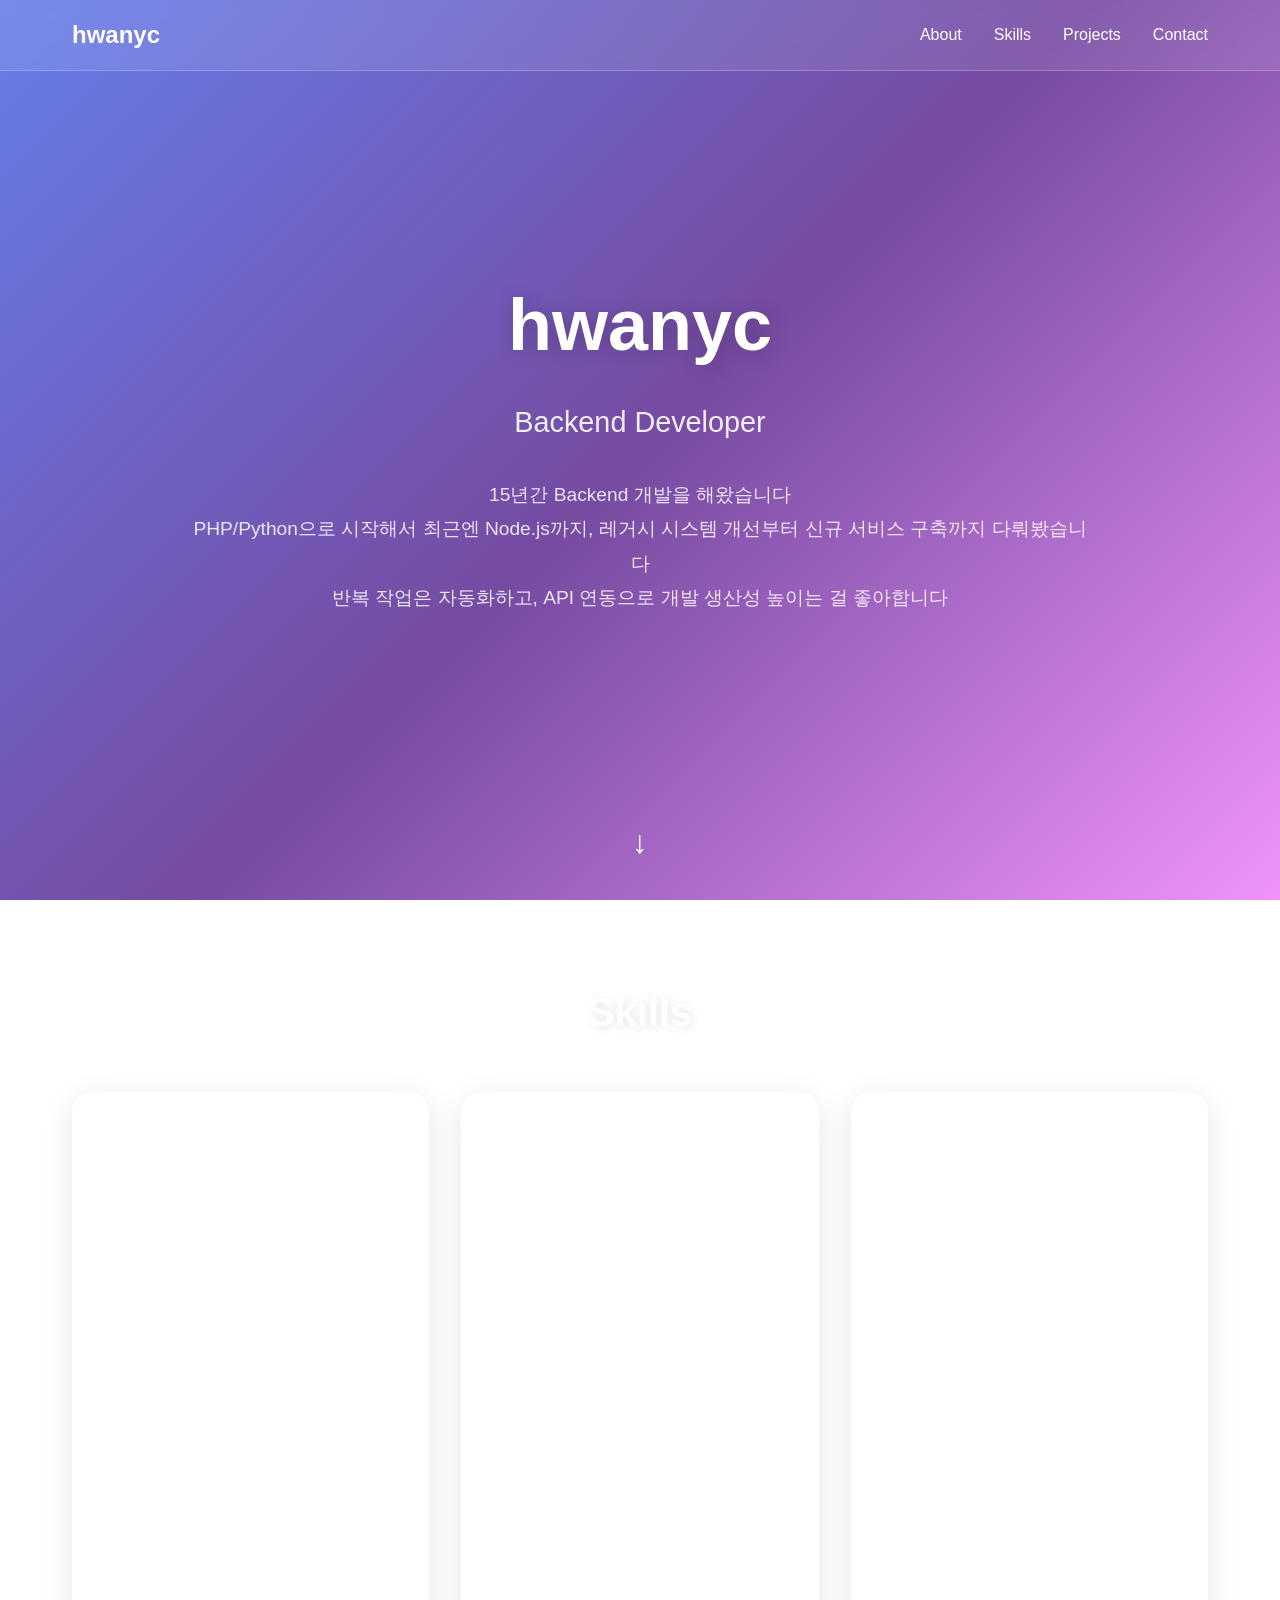
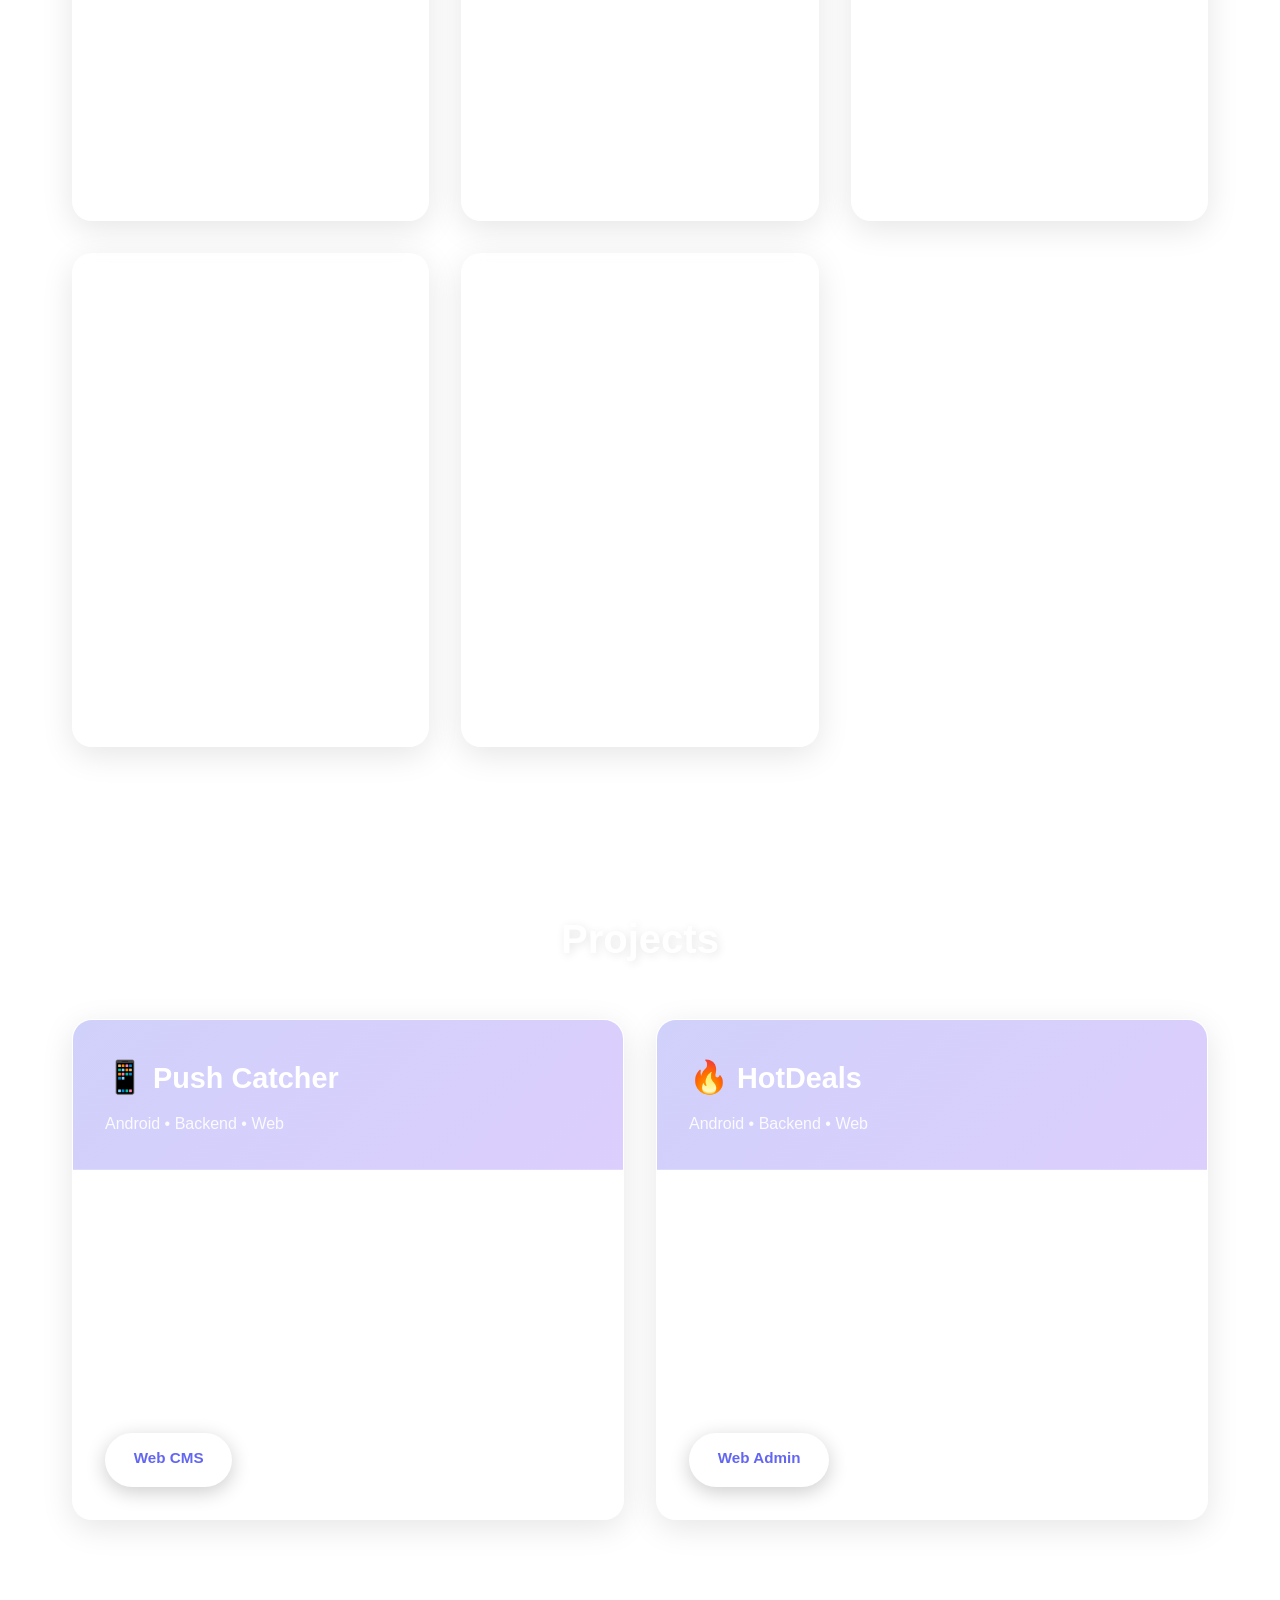
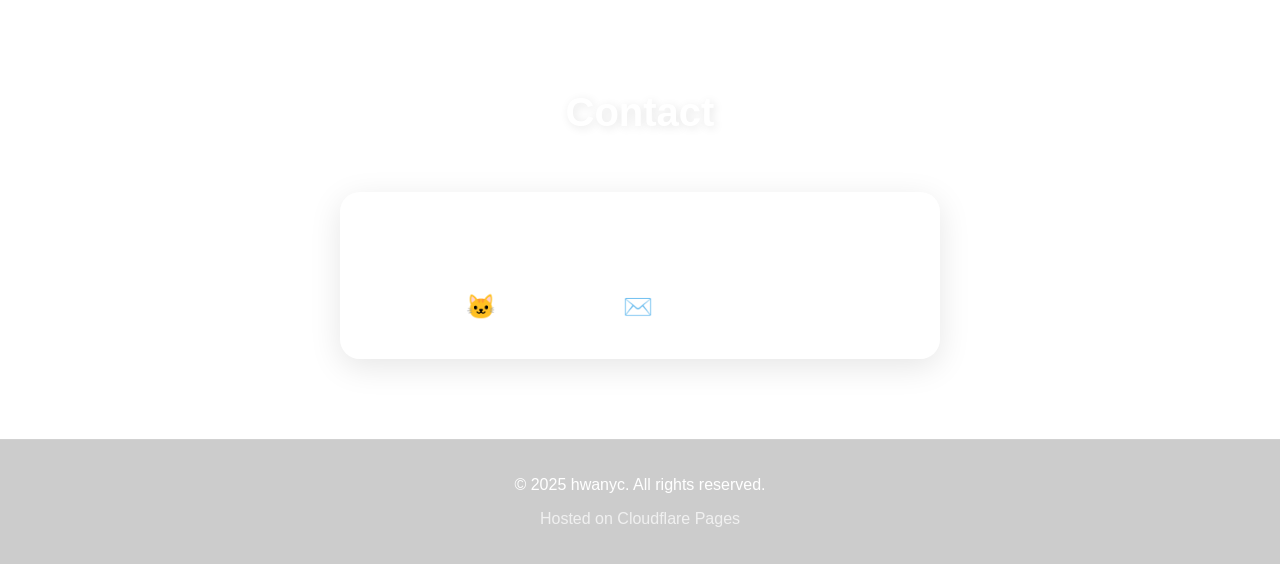
<file: index.html>
<!DOCTYPE html>
<html lang="ko">
<head>
    <meta charset="UTF-8">
    <meta name="viewport" content="width=device-width, initial-scale=1.0">
    <title>hwanyc - Backend Developer</title>
    <meta name="description" content="Backend Developer 경력 15년, PHP/Python/Node.js, AWS 인프라 운영, API 연동 및 자동화 전문">
    <link rel="stylesheet" href="css/main.css">
</head>
<body>

    <!-- Navigation -->
    <nav>
        <div class="container">
            <a href="#" class="logo">hwanyc</a>
            <ul>
                <li><a href="#about">About</a></li>
                <li><a href="#skills">Skills</a></li>
                <li><a href="#projects">Projects</a></li>
                <li><a href="#contact">Contact</a></li>
            </ul>
        </div>
    </nav>

    <!-- Hero Section -->
    <section class="hero">
        <div class="hero-content">
            <h1>hwanyc</h1>
            <p class="subtitle">Backend Developer</p>
            <p class="description">
                15년간 Backend 개발을 해왔습니다<br>
                PHP/Python으로 시작해서 최근엔 Node.js까지, 레거시 시스템 개선부터 신규 서비스 구축까지 다뤄봤습니다<br>
                반복 작업은 자동화하고, API 연동으로 개발 생산성 높이는 걸 좋아합니다
            </p>
        </div>
        <div class="scroll-indicator">↓</div>
    </section>

    <!-- Skills Section -->
    <section id="skills">
        <div class="container">
            <h2 class="section-title">Skills</h2>
            <div class="skills-grid">
                <!-- Backend Development -->
                <div class="glass-card skill-category">
                    <h3>Backend Development</h3>
                    <div class="skill-item">
                        <div class="skill-name">PHP</div>
                        <div class="skill-description">
                            5년 이상 메인 언어로 사용. 관리자 대시보드, API 서버, DB 설계 및 구축 경험
                        </div>
                        <div class="skill-tags">
                            <span class="skill-tag">PHP</span>
                            <span class="skill-tag">웹 표준/접근성 개선</span>
                        </div>
                    </div>
                    <div class="skill-item">
                        <div class="skill-name">Python</div>
                        <div class="skill-description">
                            FastAPI로 RESTful API 서버 구축, 반복 업무 자동화 스크립트 작성
                        </div>
                        <div class="skill-tags">
                            <span class="skill-tag">Python</span>
                            <span class="skill-tag">FastAPI</span>
                        </div>
                    </div>
                    <div class="skill-item">
                        <div class="skill-name">Node.js</div>
                        <div class="skill-description">
                            Express.js로 RESTful API 구축, Next.js로 풀스택 앱 개발, 미들웨어 기반 아키텍처 설계
                        </div>
                        <div class="skill-tags">
                            <span class="skill-tag">Node.js</span>
                            <span class="skill-tag">Express.js</span>
                            <span class="skill-tag">Next.js 14</span>
                            <span class="skill-tag">TypeScript 5.3</span>
                        </div>
                    </div>
                </div>

                <!-- Database & Infrastructure -->
                <div class="glass-card skill-category">
                    <h3>Database & Infrastructure</h3>
                    <div class="skill-item">
                        <div class="skill-name">Database</div>
                        <div class="skill-description">
                            MySQL 위주로 DB 설계 및 쿼리 최적화. Oracle, PostgreSQL 운영 경험
                        </div>
                        <div class="skill-tags">
                            <span class="skill-tag">MySQL</span>
                            <span class="skill-tag">PostgreSQL</span>
                            <span class="skill-tag">Oracle</span>
                            <span class="skill-tag">MongoDB Atlas</span>
                            <span class="skill-tag">Supabase</span>
                        </div>
                    </div>
                    <div class="skill-item">
                        <div class="skill-name">AWS & Cloud</div>
                        <div class="skill-description">
                            EC2, S3, Lightsail, Transcoder 활용한 서버 구축 및 운영. SSL 인증서 자동 갱신 스케줄링. Vercel로 배포 자동화
                        </div>
                        <div class="skill-tags">
                            <span class="skill-tag">AWS EC2</span>
                            <span class="skill-tag">AWS S3</span>
                            <span class="skill-tag">Lightsail</span>
                            <span class="skill-tag">Vercel</span>
                            <span class="skill-tag">Let's Encrypt</span>
                        </div>
                    </div>
                    <div class="skill-item">
                        <div class="skill-name">Server Management</div>
                        <div class="skill-description">
                            Linux 서버 운영, 데이터 백업 자동화, 서버 모니터링 및 장애 대응
                        </div>
                        <div class="skill-tags">
                            <span class="skill-tag">Linux</span>
                            <span class="skill-tag">백업 자동화</span>
                        </div>
                    </div>
                </div>

                <!-- Integration & Automation -->
                <div class="glass-card skill-category">
                    <h3>Integration & Automation</h3>
                    <div class="skill-item">
                        <div class="skill-name">API Integration</div>
                        <div class="skill-description">
                            네이버 스마트스토어 API (GraphQL), 퍼스트몰/고도몰 API 연동. RESTful API 설계 및 구현
                        </div>
                        <div class="skill-tags">
                            <span class="skill-tag">Naver API</span>
                            <span class="skill-tag">GraphQL</span>
                            <span class="skill-tag">RESTful API</span>
                        </div>
                    </div>
                    <div class="skill-item">
                        <div class="skill-name">Process Automation</div>
                        <div class="skill-description">
                            주문서 자동 수집, 상품 자동 발송, 입금 확인 자동화. 텔레그램 봇으로 서버 상태 모니터링
                        </div>
                        <div class="skill-tags">
                            <span class="skill-tag">스케줄링</span>
                            <span class="skill-tag">텔레그램 봇</span>
                            <span class="skill-tag">자동화</span>
                        </div>
                    </div>
                    <div class="skill-item">
                        <div class="skill-name">Security</div>
                        <div class="skill-description">
                            2FA 인증 시스템 구현, OAuth 2.0, SSL/TLS 적용 및 관리
                        </div>
                        <div class="skill-tags">
                            <span class="skill-tag">2FA</span>
                            <span class="skill-tag">OAuth 2.0</span>
                            <span class="skill-tag">SSL/TLS</span>
                        </div>
                    </div>
                </div>

                <!-- Frontend -->
                <div class="glass-card skill-category">
                    <h3>Frontend</h3>
                    <div class="skill-item">
                        <div class="skill-name">UI Framework & Library</div>
                        <div class="skill-description">
                            Bootstrap으로 관리자 페이지 구축, Svelte로 인터랙티브 UI 개발, 최근엔 React/Vite로 작업 중
                        </div>
                        <div class="skill-tags">
                            <span class="skill-tag">Bootstrap</span>
                            <span class="skill-tag">Svelte</span>
                            <span class="skill-tag">React</span>
                            <span class="skill-tag">Vite</span>
                            <span class="skill-tag">Tailwind CSS</span>
                        </div>
                    </div>
                    <div class="skill-item">
                        <div class="skill-name">Data Visualization</div>
                        <div class="skill-description">
                            Chart.js로 통계 대시보드 구현, 상품별/유형별 매출 차트 제작
                        </div>
                        <div class="skill-tags">
                            <span class="skill-tag">Chart.js</span>
                        </div>
                    </div>
                </div>

                <!-- Mobile -->
                <div class="glass-card skill-category">
                    <h3>Mobile (Android)</h3>
                    <div class="skill-item">
                        <div class="skill-name">Android Development</div>
                        <div class="skill-description">
                            초기 경력 시 삼성 Android 앱 개발 참여, 최근엔 Kotlin으로 개인 프로젝트 진행 중
                        </div>
                        <div class="skill-tags">
                            <span class="skill-tag">Java (Legacy)</span>
                            <span class="skill-tag">Kotlin 2.1.0</span>
                            <span class="skill-tag">Jetpack Compose</span>
                            <span class="skill-tag">Material Design 3</span>
                            <span class="skill-tag">MVVM</span>
                            <span class="skill-tag">Hilt</span>
                            <span class="skill-tag">Room</span>
                            <span class="skill-tag">Retrofit</span>
                            <span class="skill-tag">Coil</span>
                        </div>
                    </div>
                </div>
            </div>
        </div>
    </section>

    <!-- Projects Section -->
    <section id="projects">
        <div class="container">
            <h2 class="section-title">Projects</h2>
            <div class="projects-grid">
                <!-- Push Catcher Project -->
                <div class="project-card">
                    <div class="project-header">
                        <h3>
                            <span class="icon">📱</span>
                            Push Catcher
                        </h3>
                        <p class="project-type">Android • Backend • Web</p>
                    </div>
                    <div class="project-body">
                        <p class="project-description">
                            카드사 푸시 알림을 자동으로 캐치해서 거래 내역 추적하고 실적 관리하는 Android 앱.
                            Android 앱부터 Backend API, Web CMS까지 혼자서 풀스택으로 만들었습니다.
                            NotificationListenerService로 알림 감지, TOTP 인증, 텔레그램 봇 연동까지 구현했습니다.
                        </p>
                        <div class="project-tech">
                            <span class="tech-badge">Kotlin</span>
                            <span class="tech-badge">Compose</span>
                            <span class="tech-badge">MVVM</span>
                            <span class="tech-badge">Node.js</span>
                            <span class="tech-badge">Express</span>
                            <span class="tech-badge">React</span>
                            <span class="tech-badge">Supabase</span>
                        </div>
                        <div class="project-links">
                            <a href="https://push-catcher-frontend.vercel.app/" class="btn btn-primary" target="_blank" onclick="event.stopPropagation()">Web CMS</a>
                            <a href="push-catcher.html" class="btn btn-secondary" data-detail-link>자세히 보기</a>
                        </div>
                    </div>
                </div>

                <!-- HotDeals Project -->
                <div class="project-card">
                    <div class="project-header">
                        <h3>
                            <span class="icon">🔥</span>
                            HotDeals
                        </h3>
                        <p class="project-type">Android • Backend • Web</p>
                    </div>
                    <div class="project-body">
                        <p class="project-description">
                            실시간 핫딜 정보를 한눈에 확인하고 키워드 알림으로 놓치지 않는 플랫폼.
                            AWS Lambda와 GitHub Actions를 활용한 자동화된 크롤링 시스템으로 24시간 핫딜을 수집하고,
                            사용자가 설정한 키워드에 매칭되는 핫딜만 선별하여 FCM 푸시 알림을 발송합니다.
                        </p>
                        <div class="project-tech">
                            <span class="tech-badge">Kotlin 2.1.0</span>
                            <span class="tech-badge">Jetpack Compose</span>
                            <span class="tech-badge">Material Design 3</span>
                            <span class="tech-badge">Next.js 14</span>
                            <span class="tech-badge">TypeScript</span>
                            <span class="tech-badge">MongoDB Atlas</span>
                        </div>
                        <div class="project-links">
                            <a href="https://hotdeals-kohl.vercel.app/" class="btn btn-primary" target="_blank" onclick="event.stopPropagation()">Web Admin</a>
                            <a href="hotdeals.html" class="btn btn-secondary" data-detail-link>자세히 보기</a>
                        </div>
                    </div>
                </div>

                <!-- Add more projects here in the future -->
            </div>
        </div>
    </section>

    <!-- Contact Section -->
    <section id="contact">
        <div class="container">
            <h2 class="section-title">Contact</h2>
            <div class="glass-card contact-info">
                <p>프로젝트 문의나 협업 제안은 GitHub으로 연락주세요</p>
                <div class="contact-links">
                    <a href="https://github.com/hwanyc-repository" class="contact-link" target="_blank">
                        <span class="icon">🐱</span>
                        <span>GitHub</span>
                    </a>
                    <br/>
                    <a href="mailto:hwanyc@duck.com" class="contact-link" target="_blank">
                        <span class="icon">✉️</span>
                        <span>hwanyc@duck.com</span>
                    </a>
                </div>
            </div>
        </div>
    </section>

    <!-- Footer -->
    <footer>
        <p>&copy; 2025 hwanyc. All rights reserved.</p>
        <p style="margin-top: 0.5rem; color: rgba(255,255,255,0.7);">Hosted on Cloudflare Pages</p>
    </footer>

    <script src="js/main.js"></script>

</body>
</html>
</file>
<file: css/main.css>
/* Main Portfolio Styles */

* {
    margin: 0;
    padding: 0;
    box-sizing: border-box;
}

:root {
    --primary: #6366f1;
    --primary-dark: #4f46e5;
    --secondary: #ec4899;
    --accent: #14b8a6;
    --text-dark: #1e293b;
    --text-light: #64748b;
    --bg-light: #f8fafc;
}

html {
    scroll-behavior: smooth;
}

body {
    font-family: -apple-system, BlinkMacSystemFont, 'Segoe UI', 'Noto Sans KR', sans-serif;
    background: linear-gradient(135deg, #667eea 0%, #764ba2 50%, #f093fb 100%);
    background-attachment: fixed;
    color: var(--text-dark);
    line-height: 1.6;
    overflow-x: hidden;
}

/* Navigation */
nav {
    position: fixed;
    top: 0;
    width: 100%;
    background: rgba(255, 255, 255, 0.1);
    backdrop-filter: blur(10px);
    border-bottom: 1px solid rgba(255, 255, 255, 0.2);
    z-index: 1000;
    padding: 1rem 0;
}

nav .container {
    max-width: 1200px;
    margin: 0 auto;
    padding: 0 2rem;
    display: flex;
    justify-content: space-between;
    align-items: center;
}

nav .logo {
    font-size: 1.5rem;
    font-weight: bold;
    color: white;
    text-decoration: none;
}

nav ul {
    display: flex;
    list-style: none;
    gap: 2rem;
}

nav a {
    color: white;
    text-decoration: none;
    transition: opacity 0.3s;
}

nav a:hover {
    opacity: 0.8;
}

/* Hero Section */
.hero {
    min-height: 100vh;
    display: flex;
    align-items: center;
    justify-content: center;
    text-align: center;
    padding: 6rem 2rem 4rem;
    position: relative;
}

.hero-content {
    max-width: 900px;
    animation: fadeInUp 1s ease-out;
}

.hero h1 {
    font-size: 4.5rem;
    color: white;
    margin-bottom: 1rem;
    text-shadow: 2px 2px 20px rgba(0,0,0,0.2);
}

.hero .subtitle {
    font-size: 1.8rem;
    color: rgba(255, 255, 255, 0.9);
    margin-bottom: 2rem;
    font-weight: 300;
}

.hero .description {
    font-size: 1.2rem;
    color: rgba(255, 255, 255, 0.85);
    margin-bottom: 3rem;
    line-height: 1.8;
}

.scroll-indicator {
    position: absolute;
    bottom: 2rem;
    left: 50%;
    transform: translateX(-50%);
    animation: bounce 2s infinite;
    color: white;
    font-size: 2rem;
}

/* Container */
.container {
    max-width: 1200px;
    margin: 0 auto;
    padding: 0 2rem;
}

/* Section */
section {
    padding: 5rem 2rem;
}

.section-title {
    text-align: center;
    font-size: 2.5rem;
    color: white;
    margin-bottom: 3rem;
    text-shadow: 2px 2px 10px rgba(0,0,0,0.1);
}

/* Glass Card */
.glass-card {
    background: rgba(255, 255, 255, 0.15);
    backdrop-filter: blur(10px);
    border-radius: 20px;
    border: 1px solid rgba(255, 255, 255, 0.2);
    padding: 2rem;
    box-shadow: 0 8px 32px rgba(0,0,0,0.1);
    transition: transform 0.3s, box-shadow 0.3s;
}

.glass-card:hover {
    transform: translateY(-5px);
    box-shadow: 0 15px 45px rgba(0,0,0,0.2);
}

/* Skills Grid */
.skills-grid {
    display: grid;
    grid-template-columns: repeat(auto-fit, minmax(320px, 1fr));
    gap: 2rem;
    margin-top: 3rem;
}

.skill-category {
    text-align: left;
}

.skill-category h3 {
    color: white;
    font-size: 1.8rem;
    margin-bottom: 1.5rem;
    display: flex;
    align-items: center;
    gap: 0.5rem;
}

.skill-category .icon {
    font-size: 2rem;
}

.skill-item {
    margin-bottom: 1.5rem;
}

.skill-name {
    color: white;
    font-size: 1.1rem;
    font-weight: 600;
    margin-bottom: 0.5rem;
}

.skill-description {
    color: rgba(255, 255, 255, 0.8);
    font-size: 0.95rem;
    line-height: 1.5;
}

.skill-tags {
    display: flex;
    flex-wrap: wrap;
    gap: 0.5rem;
    margin-top: 0.5rem;
}

.skill-tag {
    background: rgba(255, 255, 255, 0.2);
    color: white;
    padding: 0.3rem 0.8rem;
    border-radius: 20px;
    font-size: 0.85rem;
    border: 1px solid rgba(255, 255, 255, 0.3);
}

/* Projects Grid */
.projects-grid {
    display: grid;
    grid-template-columns: repeat(auto-fit, minmax(350px, 1fr));
    gap: 2rem;
    margin-top: 3rem;
}

.project-card {
    background: rgba(255, 255, 255, 0.15);
    backdrop-filter: blur(10px);
    border-radius: 20px;
    border: 1px solid rgba(255, 255, 255, 0.2);
    padding: 0;
    overflow: hidden;
    box-shadow: 0 8px 32px rgba(0,0,0,0.1);
    transition: transform 0.3s, box-shadow 0.3s;
    cursor: pointer;
}

.project-card:hover {
    transform: translateY(-5px);
    box-shadow: 0 15px 45px rgba(0,0,0,0.2);
}

.project-header {
    background: linear-gradient(135deg, rgba(99, 102, 241, 0.3) 0%, rgba(139, 92, 246, 0.3) 100%);
    padding: 2rem;
    border-bottom: 1px solid rgba(255, 255, 255, 0.2);
}

.project-header h3 {
    color: white;
    font-size: 1.8rem;
    margin-bottom: 0.5rem;
    display: flex;
    align-items: center;
    gap: 0.5rem;
}

.project-header .icon {
    font-size: 2rem;
}

.project-header .project-type {
    color: rgba(255, 255, 255, 0.9);
    font-size: 1rem;
    font-weight: 400;
}

.project-body {
    padding: 2rem;
}

.project-description {
    color: rgba(255, 255, 255, 0.9);
    margin-bottom: 1.5rem;
    line-height: 1.6;
}

.project-tech {
    display: flex;
    flex-wrap: wrap;
    gap: 0.5rem;
    margin-bottom: 1.5rem;
}

.tech-badge {
    background: rgba(255, 255, 255, 0.2);
    backdrop-filter: blur(10px);
    color: white;
    padding: 0.4rem 1rem;
    border-radius: 20px;
    border: 1px solid rgba(255, 255, 255, 0.3);
    font-weight: 500;
    font-size: 0.85rem;
}

.project-links {
    display: flex;
    gap: 1rem;
}

.btn {
    padding: 0.8rem 1.8rem;
    border-radius: 50px;
    text-decoration: none;
    font-weight: 600;
    transition: all 0.3s;
    display: inline-block;
    font-size: 0.95rem;
}

.btn-primary {
    background: white;
    color: var(--primary);
    box-shadow: 0 5px 20px rgba(0,0,0,0.2);
}

.btn-primary:hover {
    transform: translateY(-2px);
    box-shadow: 0 8px 25px rgba(0,0,0,0.3);
}

.btn-secondary {
    background: rgba(255, 255, 255, 0.2);
    color: white;
    border: 2px solid white;
    backdrop-filter: blur(10px);
}

.btn-secondary:hover {
    background: rgba(255, 255, 255, 0.3);
    transform: translateY(-2px);
}

/* Contact */
.contact-info {
    text-align: center;
    max-width: 600px;
    margin: 0 auto;
}

.contact-info p {
    color: rgba(255, 255, 255, 0.9);
    font-size: 1.2rem;
    margin-bottom: 2rem;
}

.contact-links {
    display: flex;
    justify-content: center;
    gap: 2rem;
    flex-wrap: wrap;
}

.contact-link {
    color: white;
    text-decoration: none;
    font-size: 1.1rem;
    display: flex;
    align-items: center;
    gap: 0.5rem;
    transition: opacity 0.3s;
}

.contact-link:hover {
    opacity: 0.8;
}

.contact-link .icon {
    font-size: 1.5rem;
}

/* Footer */
footer {
    background: rgba(0, 0, 0, 0.2);
    backdrop-filter: blur(10px);
    color: white;
    text-align: center;
    padding: 2rem;
    border-top: 1px solid rgba(255, 255, 255, 0.1);
}

/* Animations */
@keyframes fadeInUp {
    from {
        opacity: 0;
        transform: translateY(30px);
    }
    to {
        opacity: 1;
        transform: translateY(0);
    }
}

@keyframes bounce {
    0%, 20%, 50%, 80%, 100% {
        transform: translateX(-50%) translateY(0);
    }
    40% {
        transform: translateX(-50%) translateY(-20px);
    }
    60% {
        transform: translateX(-50%) translateY(-10px);
    }
}

.fade-in {
    opacity: 0;
    animation: fadeInUp 0.8s ease-out forwards;
}

/* Mobile Responsive */
@media (max-width: 768px) {
    .hero h1 {
        font-size: 2.5rem;
    }

    .hero .subtitle {
        font-size: 1.3rem;
    }

    nav ul {
        display: none;
    }

    .section-title {
        font-size: 2rem;
    }

    .skills-grid,
    .projects-grid {
        grid-template-columns: 1fr;
    }

    .project-links {
        flex-direction: column;
    }

    .btn {
        width: 100%;
        text-align: center;
    }
}
</file>
